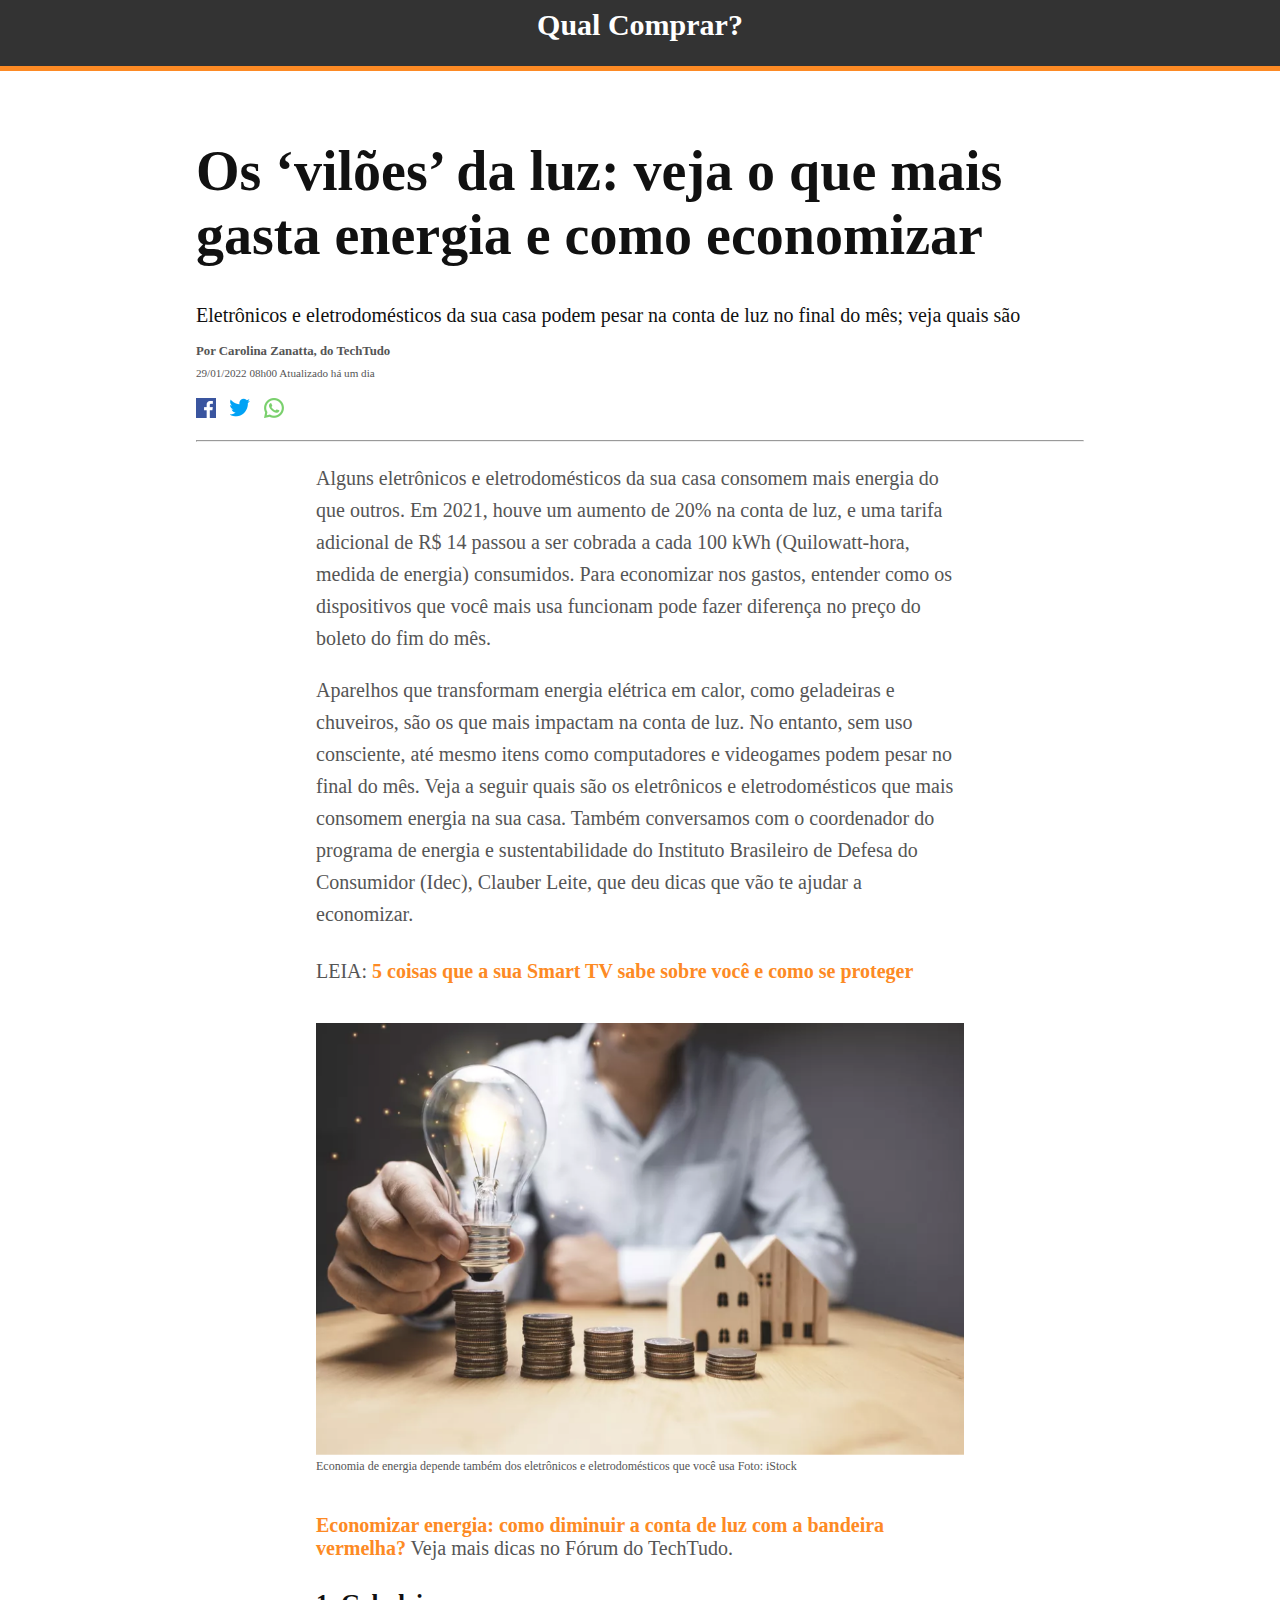
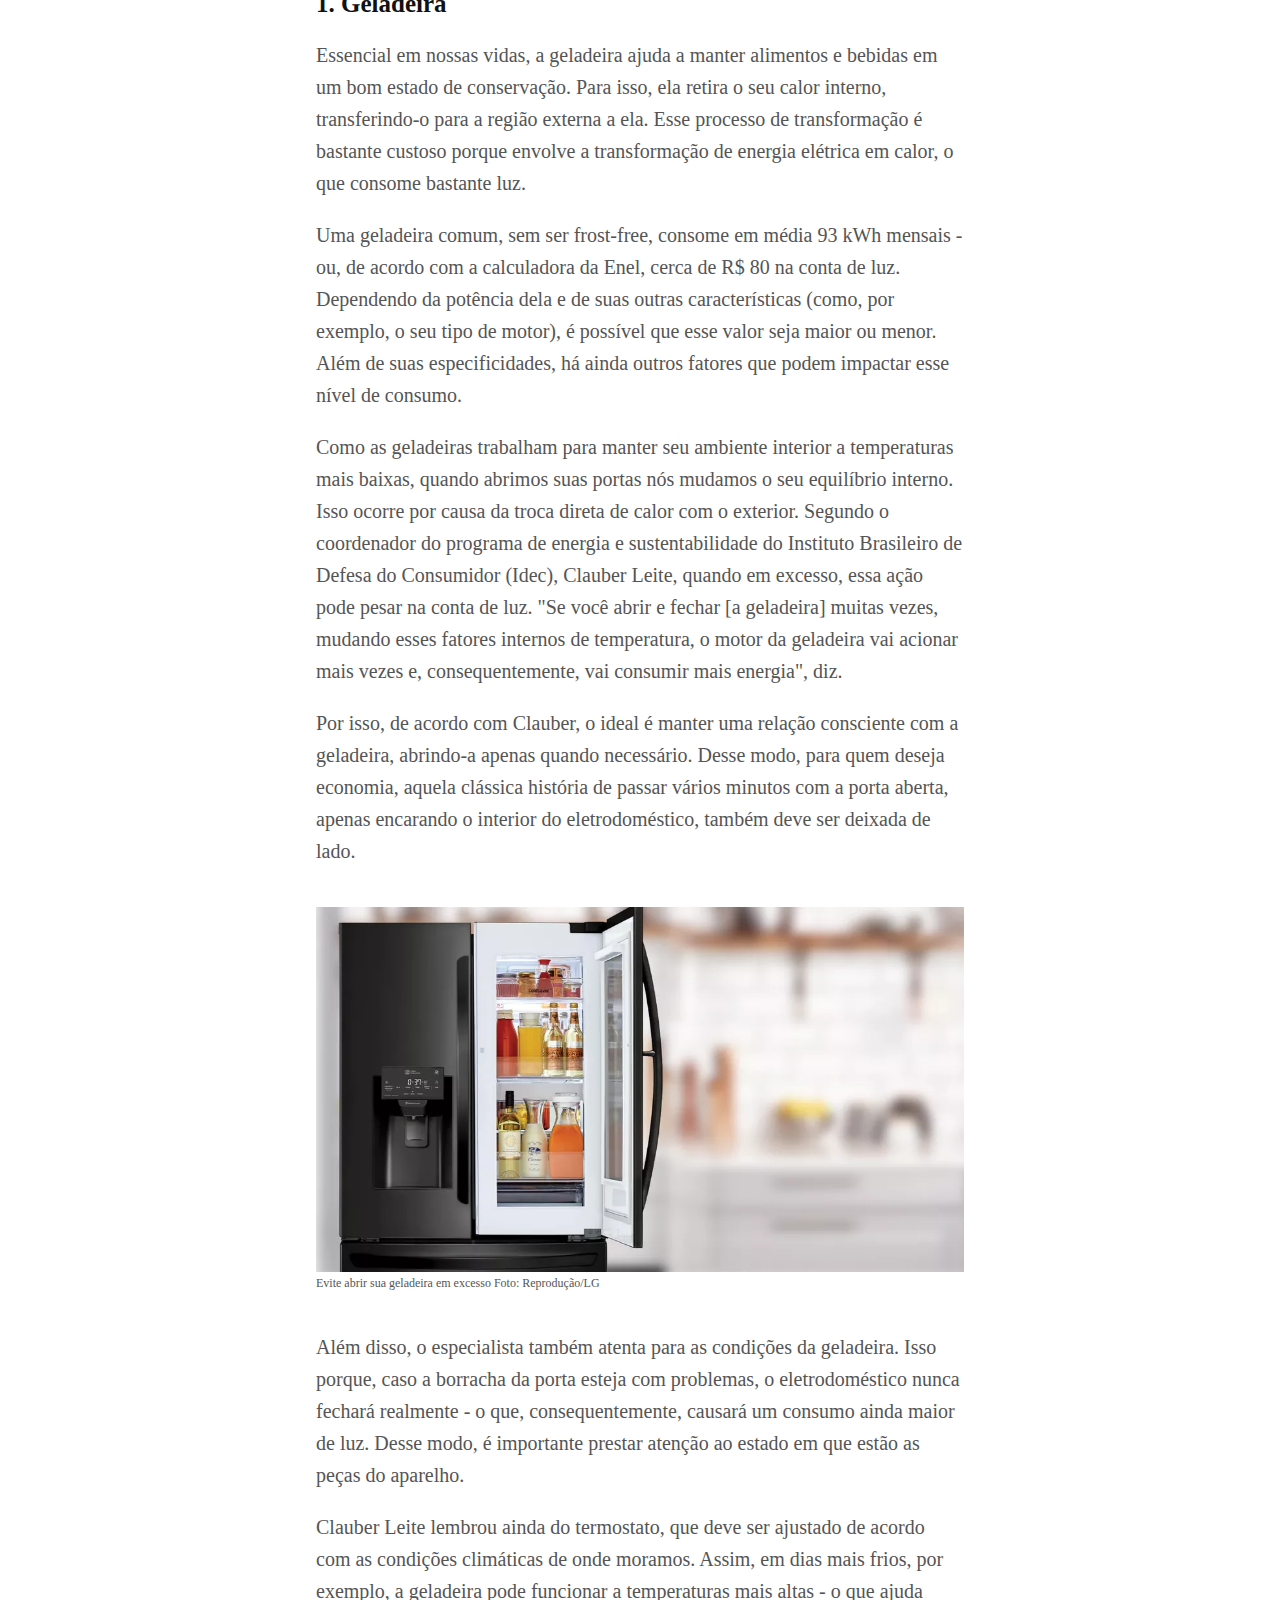
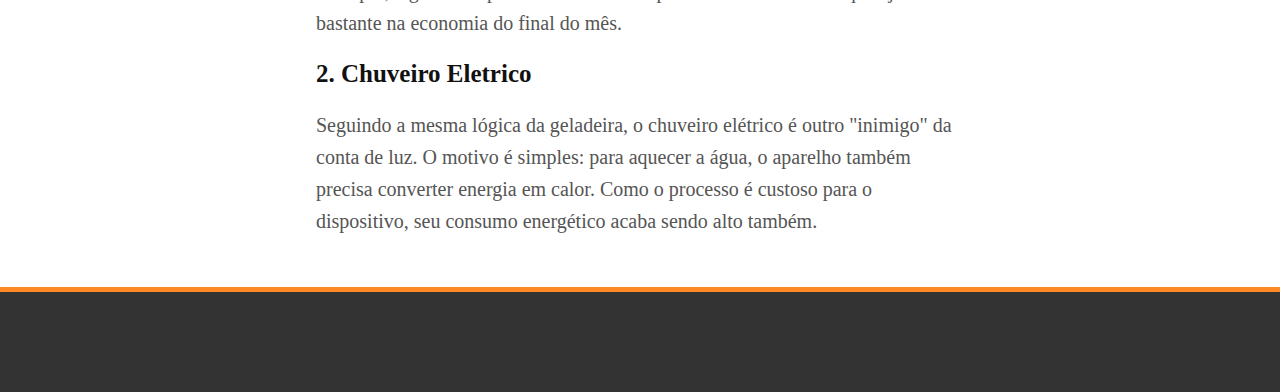
<file: projeto pagina de conteudo/index.html>
<!DOCTYPE html>
<html lang="en">

<head>
    <meta charset="UTF-8">
    <meta http-equiv="X-UA-Compatible" content="IE=edge">
    <meta name="viewport" content="width=device-width, initial-scale=1.0">
    <link rel="stylesheet" href="style.css">
    <link rel="preconnect" href="https://fonts.googleapis.com">
    <link rel="preconnect" href="https://fonts.gstatic.com" crossorigin>
    <link href="https://fonts.googleapis.com/css2?family=Open+Sans:wght@300;400;500;600&display=swap" rel="stylesheet">
    <title>Proteto</title>
</head>

<body>
    <div class="top-bar">Qual Comprar?</div>
    <div class="container">
        <div class="header">
            <h1 class="head-line">
                Os ‘vilões’ da luz: veja o que mais
                gasta energia e como economizar
            </h1>
            <h2 class="subtitle">
                Eletrônicos e eletrodomésticos da sua casa podem pesar na conta de luz
                no final do mês;
                veja quais são
            </h2>

            <div class="author">
                Por Carolina Zanatta, do TechTudo
            </div>
            <small>
                <sub>29/01/2022 08h00 Atualizado há um dia</sub>
            </small>
            <div class="social-icons">
                <a href="">
                    <img class="social-links" src="./facebook.png" alt="facebook">
                </a>
                <a href="">
                    <img class="social-links" src="./twitter.png" alt="twitter">
                </a>
                <a href="">
                    <img class="social-links" src="./whatsapp.png" alt="whatsapp">
                </a>
            </div>
        </div>
        <hr>
        <div class="content">
            <p>Alguns eletrônicos e eletrodomésticos da sua casa consomem mais
                energia do que outros. Em 2021, houve um aumento de 20% na conta
                de luz, e uma tarifa adicional de R$ 14 passou a ser cobrada a cada 100
                kWh (Quilowatt-hora, medida de energia) consumidos. Para
                economizar nos gastos, entender como os dispositivos que você mais
                usa funcionam pode fazer diferença no preço do boleto do fim do mês.</p>
            <p>Aparelhos que transformam energia elétrica em calor, como geladeiras
                e chuveiros, são os que mais impactam na conta de luz. No entanto,
                sem uso consciente, até mesmo itens como computadores e
                videogames podem pesar no final do mês. Veja a seguir quais são os
                eletrônicos e eletrodomésticos que mais consomem energia na sua
                casa. Também conversamos com o coordenador do programa de
                energia e sustentabilidade do Instituto Brasileiro de Defesa do
                Consumidor (Idec), Clauber Leite, que deu dicas que vão te ajudar a
                economizar.</p>
            <div class="cta">
                LEIA:
                <a href="#">5 coisas que a sua Smart TV sabe sobre você e como se proteger</a>
            </div>

            <figure>
                <img src="./moedas.png" alt="moedas">
                <figcaption>Economia de energia depende também
                    dos eletrônicos e eletrodomésticos que você usa Foto: iStock
                </figcaption>
            </figure>
            <div class="cta">
                <a href="#">Economizar energia: como diminuir a conta de luz com a bandeira
                    vermelha?</a>
                Veja mais dicas no Fórum do TechTudo.
            </div>
            <h2>1. Geladeira</h2>
            <p>Essencial em nossas vidas, a geladeira ajuda a manter alimentos e
                bebidas em um bom estado de conservação. Para isso, ela retira o seu
                calor interno, transferindo-o para a região externa a ela. Esse processo
                de transformação é bastante custoso porque envolve a transformação
                de energia elétrica em calor, o que consome bastante luz.</p>
            <p>Uma geladeira comum, sem ser frost-free, consome em média 93 kWh
                mensais - ou, de acordo com a calculadora da Enel, cerca de R$ 80 na
                conta de luz. Dependendo da potência dela e de suas outras
                características (como, por exemplo, o seu tipo de motor), é possível
                que esse valor seja maior ou menor. Além de suas especificidades, há
                ainda outros fatores que podem impactar esse nível de consumo.</p>
            <p>Como as geladeiras trabalham para manter seu ambiente interior a
                temperaturas mais baixas, quando abrimos suas portas nós mudamos
                o seu equilíbrio interno. Isso ocorre por causa da troca direta de calor
                com o exterior. Segundo o coordenador do programa de energia e
                sustentabilidade do Instituto Brasileiro de Defesa do Consumidor
                (Idec), Clauber Leite, quando em excesso, essa ação pode pesar na
                conta de luz. "Se você abrir e fechar [a geladeira] muitas vezes,
                mudando esses fatores internos de temperatura, o motor da geladeira
                vai acionar mais vezes e, consequentemente, vai consumir mais
                energia", diz.</p>
            <p>Por isso, de acordo com Clauber, o ideal é manter uma relação
                consciente com a geladeira, abrindo-a apenas quando necessário.
                Desse modo, para quem deseja economia, aquela clássica história de
                passar vários minutos com a porta aberta, apenas encarando o interior
                do eletrodoméstico, também deve ser deixada de lado.</p>
            <figure>
                <img src="./geladeira.png" alt="geladeira">
                <figcaption>Evite abrir sua geladeira em excesso Foto: Reprodução/LG
                </figcaption>
            </figure>
            <p>Além disso, o especialista também atenta para as condições da
                geladeira. Isso porque, caso a borracha da porta esteja com problemas,
                o eletrodoméstico nunca fechará realmente - o que,
                consequentemente, causará um consumo ainda maior de luz. Desse
                modo, é importante prestar atenção ao estado em que estão as peças
                do aparelho.</p>
            <p>Clauber Leite lembrou ainda do termostato, que deve ser ajustado de
                acordo com as condições climáticas de onde moramos. Assim, em dias
                mais frios, por exemplo, a geladeira pode funcionar a temperaturas
                mais altas - o que ajuda bastante na economia do final do mês.</p>
            <h2>2. Chuveiro Eletrico</h2>
            <p>Seguindo a mesma lógica da geladeira, o chuveiro elétrico é outro
                "inimigo" da conta de luz. O motivo é simples: para aquecer a água, o
                aparelho também precisa converter energia em calor. Como o
                processo é custoso para o dispositivo, seu consumo energético acaba
                sendo alto também.</p>

        </div>



    </div>
    <div class="footer"></div>
</body>

</html>
</file>
<file: projeto pagina de conteudo/style.css>
body {
    font-family: 'open sans-serif', 'sans-serif', 'Melvetica';
    margin: 0;
    padding: 0;
    color: #555;
}

h1,
h2 {
    color: #111;
}

h2 {
    font-size: 25px;
}

.top-bar {
    background-color: #333;
    font-size: 30px;
    color: white;
    text-align: center;
    font-weight: bold;
    padding: 8px;
    border-bottom: 5px solid #fd8a24;
    height: 50px;
}

.container {
    max-width: 888px;
    margin: auto;
    padding: 30px;
}

.head-line {
    font-size: 56px;
    line-height: 64px;
}

.subtitle {
    font-weight: normal;
    font-size: 20px;
}

.author {
    font-weight: bold;
    font-size: 0.8em;
}

.social-icons {
    margin-top: 10px;
}

.social-links {
    width: 20px;
    padding: 10px 10px 10px 0;
}

a {
    text-decoration: none;
    color: #fd8a24;
    font-weight: bold;
}

.content {
    max-width: 648px;
    margin: auto;
}

p {
    font-size: 20px;
    line-height: 32px;
}

.cta {
    font-size: 20px;
    margin: 30px 0;
}

figure {
    padding: 0;
    margin: 40px 0;
    font-size: 12px;
}

figure>img {
    width: 100%;
}

.footer {
    background-color: #333;
    height: 100px;
    border-top: 5px solid #fd8a24;
}
</file>
